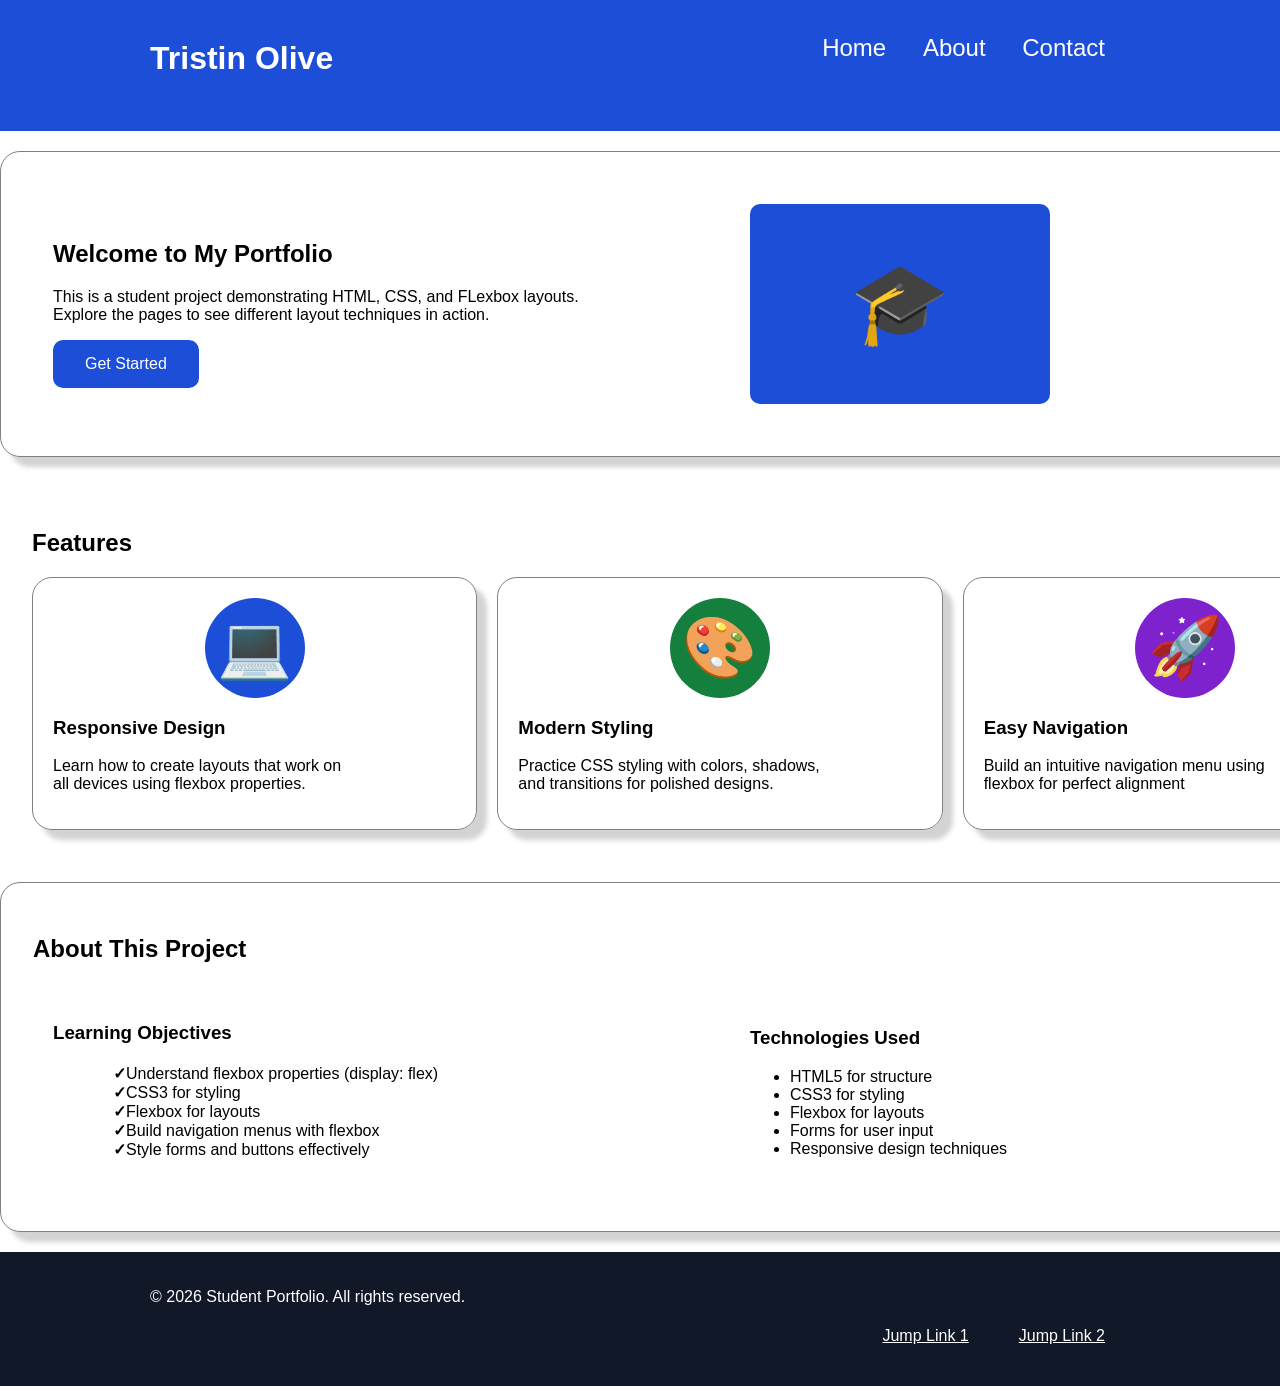
<file: index.html>
<!DOCTYPE html>

<html lang="en">

<head>

    <meta charset="UTF-8">

    <meta name="viewport" content="width=device-width, initial-scale=1.0">

    <title>Home</title>

    <link rel="stylesheet" href="style.css">

</head>

<body>

    <header>
        <div class="flexContainer">
            <div id="headerName">
                <p> Tristin Olive</p>
            </div>
            <nav>
                <ul id="jump1">
                    <li><a href="index.html">Home</a></li>
                    <li><a href="about.html">About</a></li>
                    <li><a href="contact.html">Contact</a></li>
                </ul>
            </nav>
        </div>

    </header>
    <main>
        <section id="jump2" class="shadow">
            <div class="flexContainer">
                <div class="flexItem">
                    <h1>Welcome to My Portfolio</h1>
                    <p> This is a student project demonstrating HTML, CSS, and FLexbox layouts. <br>
                        Explore the pages to see different layout techniques in action.
                    </p>
                    <button>Get Started
                    </button>
                </div>
                <div class="flexItem">
                    <p id="heroIcon">&#x1F393;</p>
                </div>
            </div>

        </section>

        <section>
            <h2>Features</h2>
            <div class="flexContainer">
                <div class="shadow flexItem">
                    <p class="circleBlue"> &#x1F4BB;</p>
                    <h3>Responsive Design </h3>
                    <p>Learn how to create layouts that work on <br> all devices using flexbox properties.</p>

                </div>
                <div class="shadow flexItem">
                    <p class="circleGreen"> &#x1F3A8;</p>
                    <h3>Modern Styling</h3>
                    <p>Practice CSS styling with colors, shadows,<br> and transitions for polished designs.</p>

                </div>
                <div class="shadow flexItem">
                    <p class="circlePurple"> &#x1F680;</p>
                    <h3>Easy Navigation</h3>
                    <p>Build an intuitive navigation menu using <br>flexbox for perfect alignment</p>

                </div>
            </div>

        </section>

        <section class="shadow">
            <h2>About This Project</h2>
            <div class="flexContainer">
                <div class="flexItem aboutContainer">
                    <h3>Learning Objectives</h3>
                    <ul class="listcheckmark">
                        <li>Understand flexbox properties (display: flex)</li>
                        <li>CSS3 for styling</li>
                        <li>Flexbox for layouts</li>
                        <li>Build navigation menus with flexbox</li>
                        <li>Style forms and buttons effectively</li>
                    </ul>

                </div>

                <div class="flexItem">
                    <h3>Technologies Used</h3>
                    <ul>
                        <li>HTML5 for structure</li>
                        <li>CSS3 for styling</li>
                        <li>Flexbox for layouts</li>
                        <li>Forms for user input</li>
                        <li>Responsive design techniques</li>
                    </ul>

                </div>
            </div>


        </section>







    </main>
    <footer>

        <p id="footerText">© 2026 Student Portfolio. All rights reserved.</p>
        <ul id="footerNav">
            <li><a href="#jump1">Jump Link 1</a></li>
            <li><a href="#jump2">Jump Link 2</a></li>
        </ul>

    </footer>
</body>

</html>
</file>
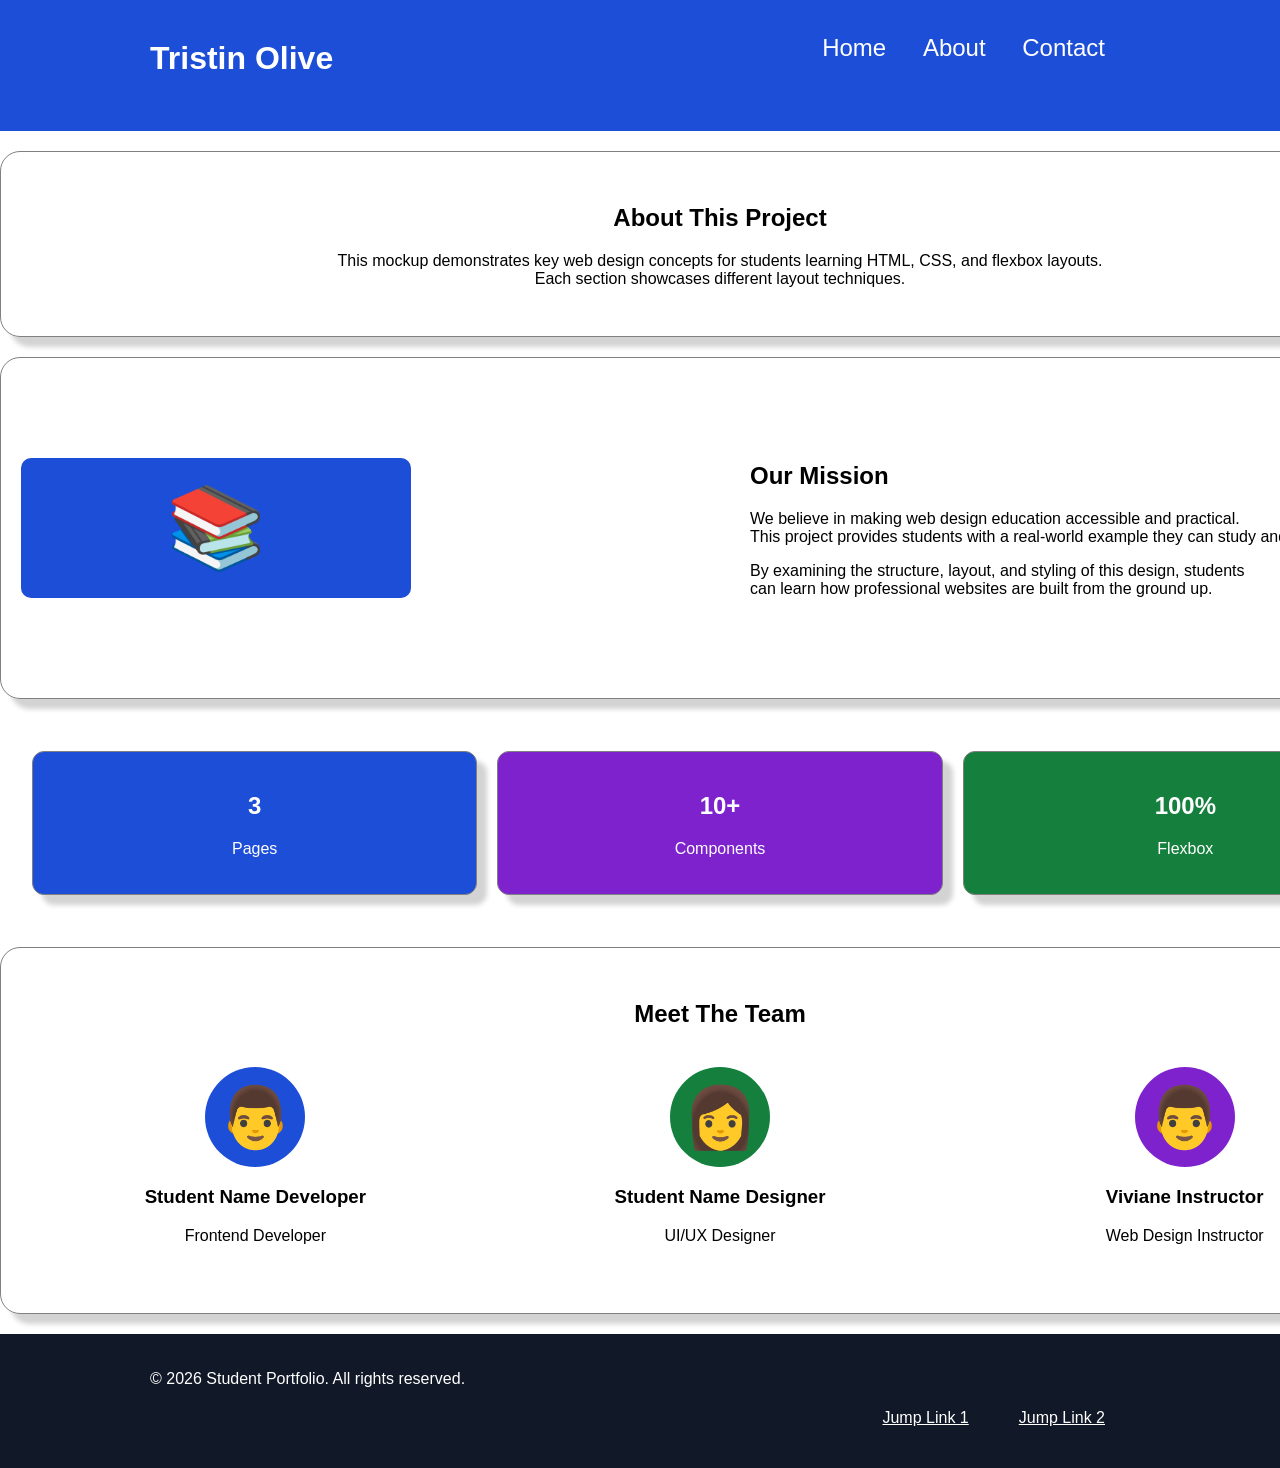
<file: about.html>
<!DOCTYPE html>

<html lang="en">

<head>

    <meta charset="UTF-8">

    <meta name="viewport" content="width=device-width, initial-scale=1.0">

    <title>About</title>

    <link rel="stylesheet" href="style.css">

</head>

<body>
    <header>
        <div class="flexContainer">
            <div id="headerName">
                <p> Tristin Olive</p>
            </div>
            <nav>
                <ul id="jump1">
                    <li><a href="index.html">Home</a></li>
                    <li><a href="about.html">About</a></li>
                    <li><a href="contact.html">Contact</a></li>
                </ul>
            </nav>
        </div>

    </header>
    <main>
        <section class="shadow aboutIntro">
            <h1 id="jump2">About This Project</h1>
            <p>This mockup demonstrates key web design concepts for students learning HTML, CSS,
                and flexbox layouts. <br> Each section showcases different layout techniques.</p>



        </section>
        <section class="shadow mission">
            <div class="flexContainer">
                <div class="flexItem">
                    <p class="bookIcon">&#x1F4DA;</p>
                </div>
                <div class="flexItem">
                    <h2>Our Mission</h2>
                    <p>We believe in making web design education accessible and practical. <br>
                        This project provides students with a real-world example
                        they can study and recreate.</p>

                    <p>By examining the structure, layout, and styling of this design, students <br>
                        can learn how professional websites are built from the ground up.</p>

                </div>
            </div>

        </section>

        <section>
            <div class="flexContainer">
                <div class="flexItem blueBox shadow">
                    <h2>3</h2>
                    <p>Pages</p>
                </div>
                <div class="flexItem purpleBox shadow">
                    <h2>10+</h2>
                    <p>Components</p>
                </div>
                <div class="flexItem greenBox shadow">
                    <h2>100%</h2>
                    <p>Flexbox</p>
                </div>
            </div>

        </section>

        <section class="shadow team">
            <h2>Meet The Team</h2>
            <div class="flexContainer">
                <div class="flexItem">
                    <p class="circleBlue">&#x1F468;</p>
                    <h3>Student Name Developer</h3>
                    <p>Frontend Developer</p>
                </div>
                <div class="flexItem">
                    <p class="circleGreen">&#x1F469;</p>
                    <h3>Student Name Designer</h3>
                    <p>UI/UX Designer</p>
                </div>
                <div class="flexItem">
                    <p class="circlePurple">&#x1F468;</p>
                    <h3>Viviane Instructor</h3>
                    <p>Web Design Instructor</p>
                </div>
            </div>

        </section>








    </main>
    <footer>

        <p id="footerText">© 2026 Student Portfolio. All rights reserved.</p>
        <ul id="footerNav">
            <li><a href="#jump1">Jump Link 1</a></li>
            <li><a href="#jump2">Jump Link 2</a></li>
        </ul>

    </footer>

</body>

</html>
</file>
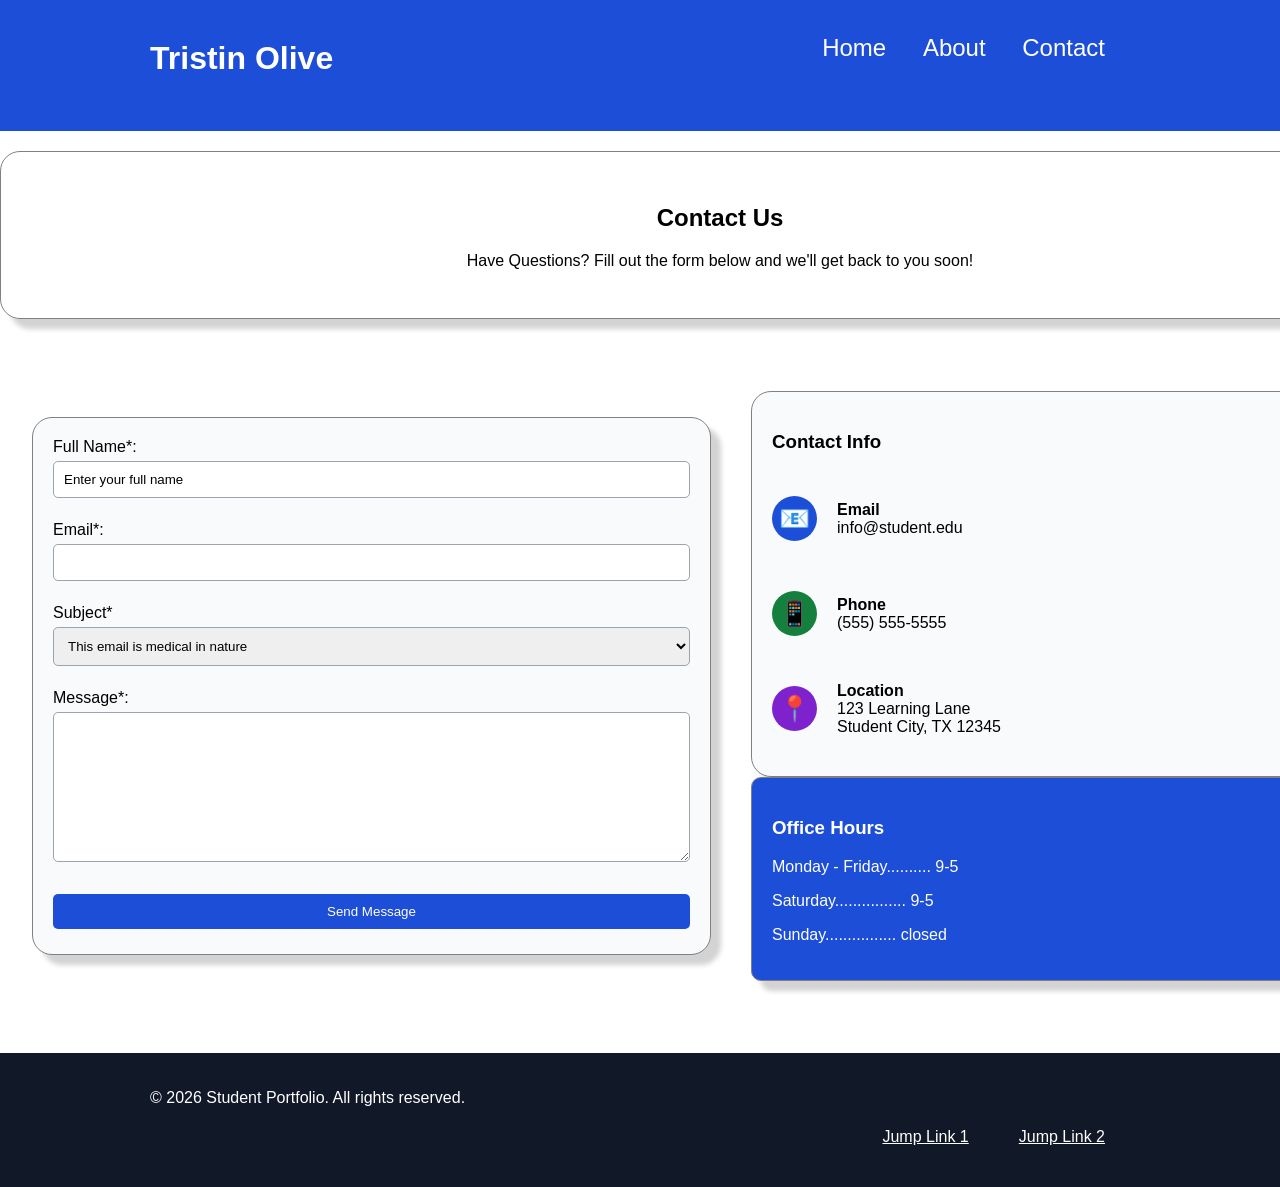
<file: contact.html>
<!DOCTYPE html>

<html lang="en">

<head>

    <meta charset="UTF-8">

    <meta name="viewport" content="width=device-width, initial-scale=1.0">

    <title>Contact</title>

    <link rel="stylesheet" href="style.css">

</head>

<body>
    <header>
        <div class="flexContainer">
            <div id="headerName">
                <p> Tristin Olive</p>
            </div>
            <nav>
                <ul id="jump1">
                    <li><a href="index.html">Home</a></li>
                    <li><a href="about.html">About</a></li>
                    <li><a href="contact.html">Contact</a></li>
                </ul>
            </nav>
        </div>

    </header>
    <main>
        <section id="jump2" class="shadow contactIntro">
            <h1>Contact Us</h1>
            <p>Have Questions? Fill out the form below and we'll get back to you soon!</p>


        </section>
        <section>
            <div class="flexContainer">
                <div class="flexItem shadow contactForm">

                    <form action="mailto:youremail@example.com" method="post" enctype="text/plain">

                        <label for="name">Full Name*:</label><br>
                        <input type="text" id="name" name="name" value="Enter your full name"><br><br>

                        <label for="email">Email*:</label><br>
                        <input type="email" id="email" name="email"><br><br>
                        <label for="subject">Subject*</label><br>
                        <select id="subject" name="subject">
                            <option value="medical"> This email is medical in nature</option>
                            <option value="personal">This email is personal in nature</option>
                            <option value="group">This email is for a group in nature</option>
                        </select>
                        <br><br>


                        <label for="message">Message*:</label><br>
                        <textarea id="message" name="message"></textarea><br><br>

                        <input type="submit" value="Send Message">

                    </form>

                </div>


                <div class="flexItem">
                    <div class="contactInfo shadow">
                        <h3>Contact Info</h3>

                        <div class="flexContainer">
                            <p class="emailIcon">&#x1F4E7;</p>
                            <p><strong>Email</strong><br>info@student.edu</p>
                        </div>

                        <div class="flexContainer">
                            <p class="phoneIcon">&#x1F4F1;</p>
                            <p><strong>Phone</strong><br>(555) 555-5555</p>
                        </div>

                        <div class="flexContainer">
                            <p class="locationIcon">&#x1F4CD;</p>
                            <p><strong>Location</strong><br>123 Learning Lane<br>Student City, TX 12345</p>
                        </div>

                    </div>

                    <div class="officeHrs shadow">
                        <h3>Office Hours</h3>
                        <p>Monday - Friday.......... 9-5</p>
                        <p>Saturday................ 9-5</p>
                        <p>Sunday................ closed</p>
                    </div>
                </div>

            </div>
            </div>
        </section>








    </main>
    <footer>

        <p id="footerText">© 2026 Student Portfolio. All rights reserved.</p>
        <ul id="footerNav">
            <li><a href="#jump1">Jump Link 1</a></li>
            <li><a href="#jump2">Jump Link 2</a></li>
        </ul>

    </footer>
</body>

</html>
</file>
<file: style.css>
body {
    margin: 0;
    font-family: 'Segoe UI', Tahoma, Geneva, Verdana, sans-serif;
}

header {
    background-color: #1d4ed8;
    padding: 5px 150px 20px;
}

#headerName {
    -webkit-flex: 1;
    -ms-flex: 1;
    flex: 1;
    color: #ffffff;
    font-size: 32px;
    font-weight: 800;
}

nav {
    display: flex;
    justify-content: flex-end;
    font-size: 24px;
    color: #ffffff;

}

nav a {
    color: #ffffff;
    text-decoration: none;
}

nav a:hover {
    background-color: #111827;
    border-radius: 8px;
    padding: 10px;
}

nav ul li {
    padding: 5px 25px 25px 5px;
    list-style-type: none;
    display: inline-block;
}

main {

    width: 1440px;
    margin: 0 auto;
}

.flexContainer {
    display: -webkit-flex;
    display: flex;
    gap: 20px;
    align-items: center;
}

.flexItem {
    gap: 20px;
    padding: 20px;
    width: 100%;
}

section {
    padding: 32px;
    margin: 20px 0px 20px;
}

.shadow {
    box-shadow: 10px 10px 5px #D3D3D3;
    border: 1px solid #808080;
    border-radius: 20px;
}


#heroIcon {
    background-color: #1d4ed8;
    border-radius: 10px;
    font-size: 80px;

    margin: 0;
    margin-left: 0;
    height: 200px;
    width: 300px;
    text-align: center;
    display: flex;
    justify-content: center;
    align-items: center;
}


.circleBlue {
    border-radius: 50%;
    width: 100px;
    height: 100px;
    background-color: #1d4ed8;
    text-align: center;
    font-size: 60px;
    margin: 0%;
    padding: 0%;
}

.circleGreen {
    border-radius: 50%;
    width: 100px;
    height: 100px;
    background-color: #15803d;
    text-align: center;
    font-size: 60px;
    margin: 0%;
    padding: 0%;
}

.circlePurple {
    border-radius: 50%;
    width: 100px;
    height: 100px;
    background-color: #7e22ce;
    text-align: center;
    font-size: 60px;
    margin: 0%;
    padding: 0%;
}


footer {
    padding: 20px 150px 20px;
    background-color: #111827;
    color: #ffffff;
}


footer a {
    color: #ffffff;
    display: -webkit-flex;
    display: flex;
}

footer ul li {
    list-style-type: none;
    display: inline-block;
    padding: 5px 25px 5px;
}

#footerText {
    -webkit-flex: 1;
    -ms-flex: 1;
    flex: 1;
}

#footerNav {
    display: flex;
    justify-content: flex-end;
}


.listcheckmark {
    list-style: none;
    margin: 20px;
}

ul.listcheckmark li:before {
    color: black;
    content: '✓';
    font-weight: bold;
    right: -25px;

}

button {
    background-color: #1d4ed8;
    border: none;
    border-radius: 10px;
    color: white;
    padding: 15px 32px;
    text-align: center;
    text-decoration: none;
    font-size: 16px;
    cursor: pointer;
}

button:hover {
    background-color: #111827;

}


.bookIcon {
    background-color: #1d4ed8;
    font-size: 80px;
    text-align: center;
    padding: 0px;
    border-radius: 10px;
    padding: 20px;
    height: 100px;
    width: 350px;
    display: flex;
    justify-content: center;
    align-items: center;

}

.blueBox {
    background-color: #1d4ed8;
    color: white;
    border-radius: 12px;
    text-align: center;
}

.purpleBox {
    background-color: #7e22ce;
    color: white;
    border-radius: 12px;
    text-align: center;
}

.greenBox {
    background-color: #15803d;
    color: white;
    border-radius: 12px;
    text-align: center;
}

.circleBlue {
    display: flex;
    justify-content: center;
    align-items: center;
    margin: 0 auto;
}

.circleGreen {
    display: flex;
    justify-content: center;
    align-items: center;
    margin: 0 auto;
}

.circlePurple {
    display: flex;
    justify-content: center;
    align-items: center;
    margin: 0 auto;
}

.team {
    text-align: center;
}

.aboutIntro {
    text-align: center;
}

.mission {
    padding: 0;
    overflow: hidden;
}

.contactIntro {
    text-align: center;
}

.contactForm {
    background-color: #f9fafb;
}

.contactForm input {
    width: 100%;
    padding: 10px;
    margin: 5px 0;
    box-sizing: border-box;
    border: 1px solid #9ca3af;
    border-radius: 5px;
}

.contactForm select {
    width: 100%;
    padding: 10px;
    margin: 5px 0;
    box-sizing: border-box;
    border: 1px solid #9ca3af;
    border-radius: 5px;
}

.contactForm textarea {
    width: 100%;
    padding: 10px;
    margin: 5px 0;
    box-sizing: border-box;
    border: 1px solid #9ca3af;
    border-radius: 5px;
}

.contactForm textarea {
    height: 150px;
}

.contactForm input[type="submit"] {
    background-color: #1d4ed8;
    color: white;
    border: none;
    border-radius: 5px;
    cursor: pointer;
}

.emailIcon {
    background-color: #1d4ed8;
    border-radius: 50%;
    width: 45px;
    height: 45px;
    display: flex;
    justify-content: center;
    align-items: center;
    font-size: 25px;
}

.phoneIcon {
    background-color: #15803d;
    border-radius: 50%;
    width: 45px;
    height: 45px;
    display: flex;
    justify-content: center;
    align-items: center;
    font-size: 25px;
}

.locationIcon {
    background-color: #7e22ce;
    border-radius: 50%;
    width: 45px;
    height: 45px;
    display: flex;
    justify-content: center;
    align-items: center;
    font-size: 25px;
}

.officeHrs {
    background-color: #1d4ed8;
    color: white;
    padding: 20px;
    border-radius: 10px;
}

.contactInfo {
    padding: 20px;
    background-color: #f9fafb;
}
</file>
